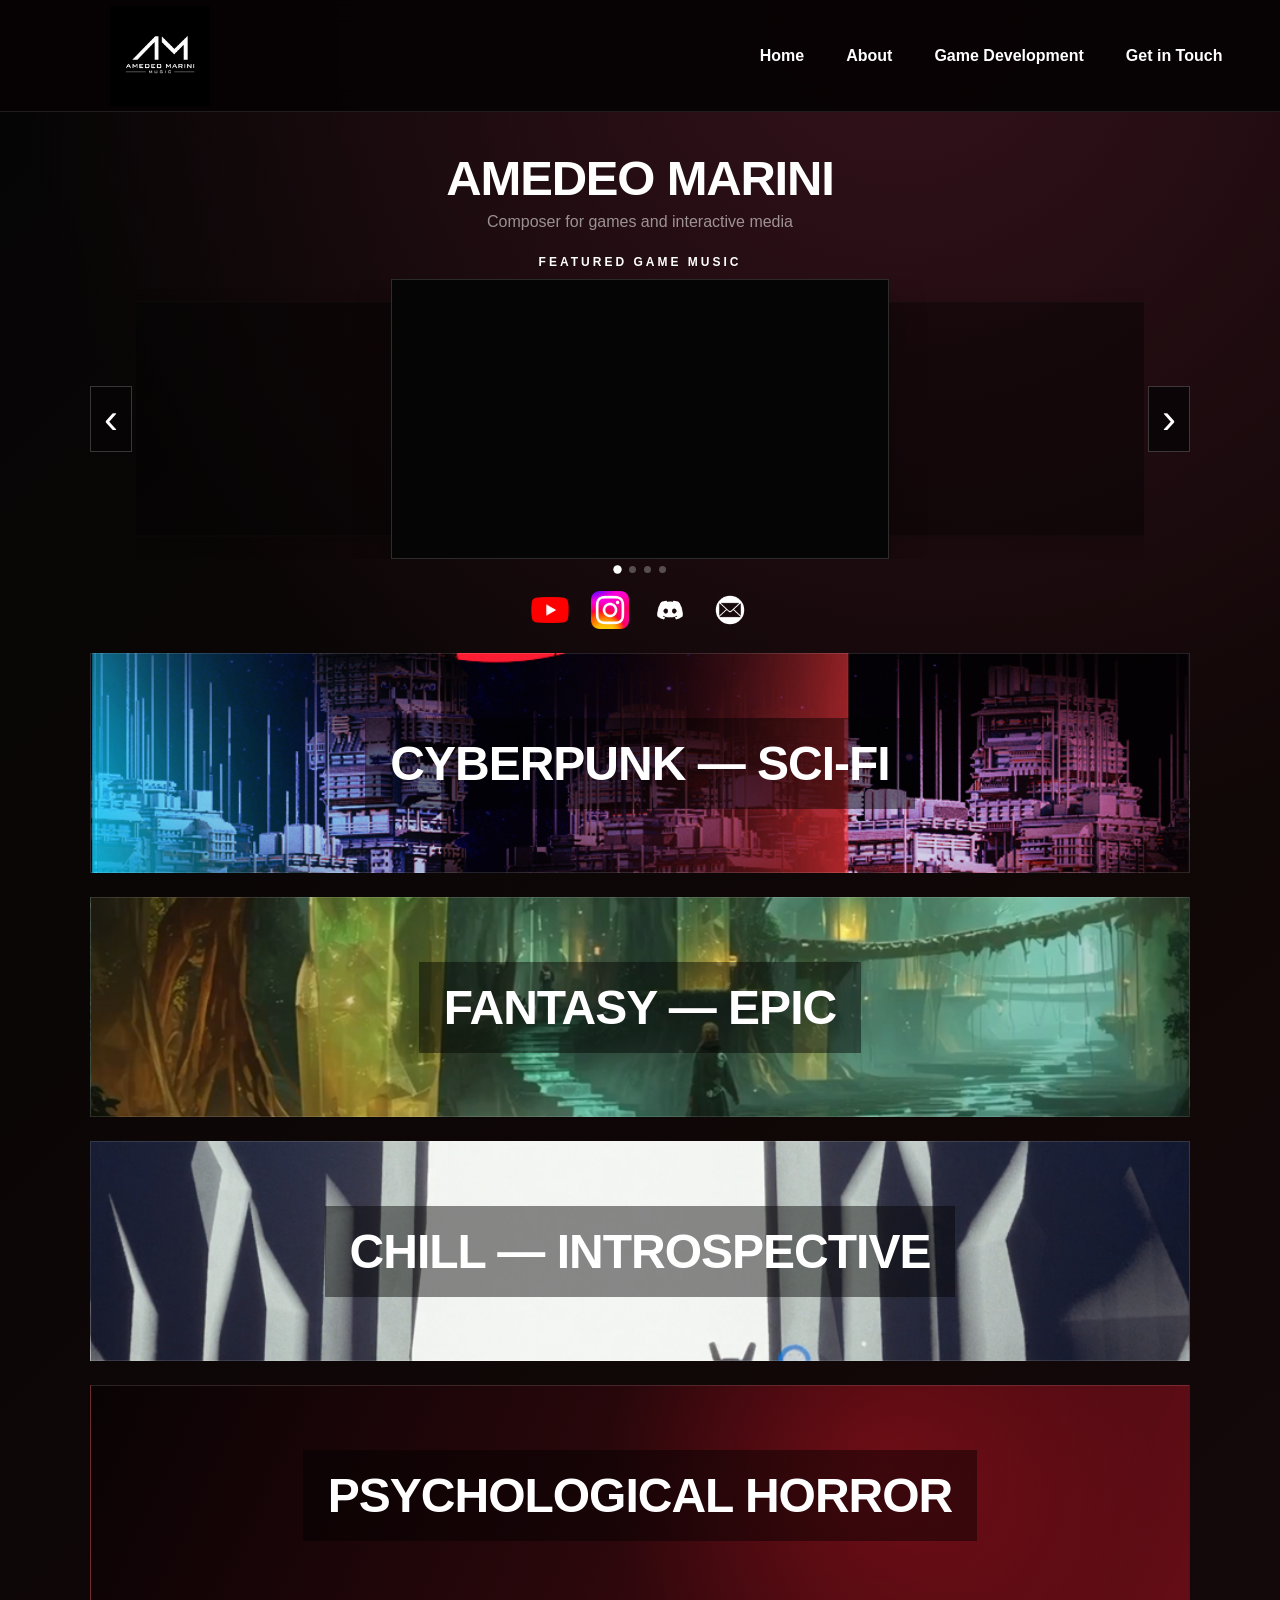
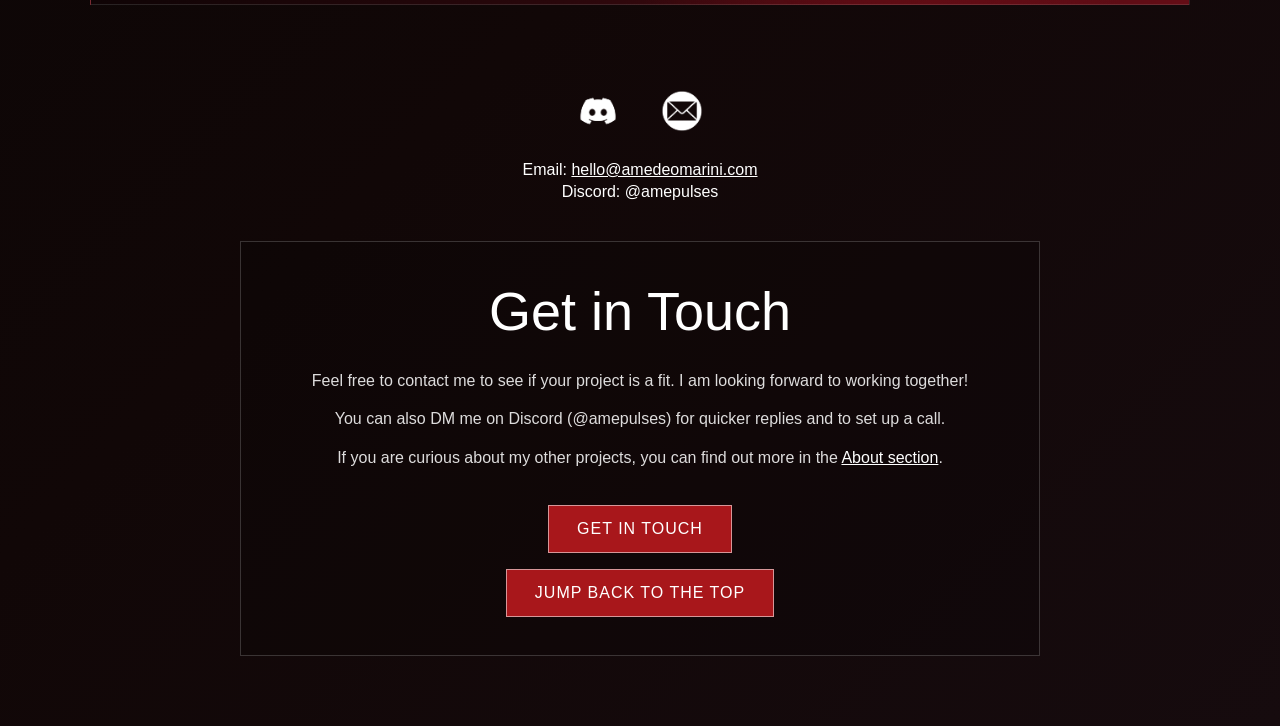
<file: index.html>
<!DOCTYPE html>
<html lang="en">
<head>
  <meta charset="UTF-8">
  <meta name="viewport" content="width=device-width, initial-scale=1.0">
  <title>Amedeo Marini — Composer</title>
  <link rel="stylesheet" href="style.css?v=10">
</head>
<body id="top">

  <header class="site-header">
    <a href="index.html" class="site-logo">
      <img src="assets/images/AM-logo.png" alt="Amedeo Marini Music">
    </a>

    <nav class="desktop-nav" aria-label="Main navigation">
      <a href="index.html" class="active">Home</a>
      <a href="about.html">About</a>
      <a href="gamedevelopment.html">Game Development</a>
      <button type="button" class="contact-trigger">Get in Touch</button>
    </nav>

    <button class="menu-toggle" id="menuToggle" type="button" aria-label="Open menu" aria-expanded="false" aria-controls="mobileMenu">
      <span></span><span></span><span></span>
    </button>
  </header>

  <div class="mobile-menu" id="mobileMenu">
    <a href="index.html">Home</a>
    <a href="about.html">About</a>
    <a href="gamedevelopment.html">Game Development</a>
    <button type="button" class="contact-trigger">Get in Touch</button>
  </div>

  <main class="landing">
    <div class="intro">
      <h1>AMEDEO MARINI</h1>
      <p>Composer for games and interactive media</p>
    </div>

    <section class="featured-music" aria-labelledby="featuredMusicTitle">
      <p class="featured-label" id="featuredMusicTitle">Featured Game Music</p>

      <div class="featured-carousel" id="featuredCarousel" tabindex="0" aria-label="Featured game music carousel">
        <button class="carousel-arrow carousel-arrow-left" type="button" data-carousel-prev aria-label="Previous featured video">‹</button>

        <div class="carousel-stage">
          <article
  class="carousel-slide"
  data-carousel-slide
  data-title="Ironfront Express Release Trailer"
>
  <div class="carousel-video">
    <iframe
      src="https://player.vimeo.com/video/1239594702?badge=0&amp;autopause=0&amp;player_id=0&amp;app_id=58479"
      title="Ironfront Express Release Trailer"
      frameborder="0"
      allow="autoplay; fullscreen; picture-in-picture; clipboard-write; encrypted-media; web-share"
      referrerpolicy="strict-origin-when-cross-origin"
      allowfullscreen
    ></iframe>
  </div>
</article>

          <article class="carousel-slide" data-carousel-slide data-title="HellPunk: Purgatorium">
            <div class="carousel-video">
              <iframe
                src="https://player.vimeo.com/video/1239229435?badge=0&amp;autopause=0&amp;player_id=0&amp;app_id=58479"
                title="HellPunk: Purgatorium - Gameplay Snippet with music"
                frameborder="0"
                allow="autoplay; fullscreen; picture-in-picture; clipboard-write; encrypted-media; web-share"
                referrerpolicy="strict-origin-when-cross-origin"
                allowfullscreen>
              </iframe>
            </div>
          </article>

          <article class="carousel-slide" data-carousel-slide data-title="Ironfront Express — Gameplay Music">
            <div class="carousel-video">
              <iframe
                src="https://www.youtube.com/embed/N-fIZf8-gEE?si=OeRXZZrayePtnw5Y"
                title="Ironfront Express - Gameplay Music"
                frameborder="0"
                allow="accelerometer; autoplay; clipboard-write; encrypted-media; gyroscope; picture-in-picture; web-share"
                referrerpolicy="strict-origin-when-cross-origin"
                allowfullscreen>
              </iframe>
            </div>
          </article>

          <article class="carousel-slide" data-carousel-slide data-title="VUG — From Cave To Stars">
            <div class="carousel-video">
              <iframe
                src="https://player.vimeo.com/video/1239231178?badge=0&amp;autopause=0&amp;player_id=0&amp;app_id=58479"
                title="VUG - From Cave To Stars - Trailer with Gameplay Music"
                frameborder="0"
                allow="autoplay; fullscreen; picture-in-picture; clipboard-write; encrypted-media; web-share"
                referrerpolicy="strict-origin-when-cross-origin"
                allowfullscreen>
              </iframe>
            </div>
          </article>
        </div>

        <button class="carousel-arrow carousel-arrow-right" type="button" data-carousel-next aria-label="Next featured video">›</button>
      </div>

      <div class="carousel-dots" aria-label="Featured video selection">
        <button type="button" data-carousel-dot="0" aria-label="Show Ironfront Express video 1"></button>
        <button type="button" data-carousel-dot="1" aria-label="Show HellPunk: Purgatorium"></button>
        <button type="button" data-carousel-dot="2" aria-label="Show Ironfront Express video 2"></button>
        <button type="button" data-carousel-dot="3" aria-label="Show VUG - From Cave To Stars"></button>
      </div>
    </section>

    <div class="social-links home-social-links">
      <a href="https://www.youtube.com/@Ame_OST" target="_blank" rel="noopener noreferrer" class="social-button" title="YouTube">
        <img src="assets/images/Youtube_logo.png" alt="YouTube">
      </a>
      <a href="https://www.instagram.com/amedeomarini_music/" target="_blank" rel="noopener noreferrer" class="social-button" title="Instagram">
        <img src="assets/images/Instagram-Icon.png" alt="Instagram">
      </a>
      <button type="button" class="social-button" data-copy-discord title="Copy Discord username">
        <img src="assets/images/dcord icon.png" alt="Discord">
      </button>
      <a href="mailto:hello@amedeomarini.com" class="social-button" title="Email">
        <img src="assets/images/email icon no bg.png" alt="Email">
      </a>
    </div>

    <div class="portfolio-buttons" id="portfolio">
      <a class="portfolio-button cyberpunk" href="cyberpunkscifi.html"><span>CYBERPUNK — SCI-FI</span></a>
      <a class="portfolio-button fantasy" href="fantasymusic.html"><span>FANTASY — EPIC</span></a>
      <a class="portfolio-button chill" href="chillandintrospective.html"><span>CHILL — INTROSPECTIVE</span></a>
      <a class="portfolio-button horror" href="psychologicalhorror.html"><span>PSYCHOLOGICAL HORROR</span></a>
    </div>
  </main>

  <section class="home-contact" id="contact">
    <div class="footer-social-links">
      <button type="button" class="social-button" data-copy-discord title="Copy Discord username">
        <img src="assets/images/dcord icon.png" alt="Discord">
      </button>
      <a href="mailto:hello@amedeomarini.com" class="social-button" title="Email">
        <img src="assets/images/email icon no bg.png" alt="Email">
      </a>
    </div>

    <div class="contact-details">
      <p>Email: <a href="mailto:hello@amedeomarini.com">hello@amedeomarini.com</a></p>
      <p>Discord: <button type="button" class="contact-copy" data-copy-discord>@amepulses</button></p>
    </div>

    <div class="contact-card">
      <h2>Get in Touch</h2>
      <p>Feel free to contact me to see if your project is a fit. I am looking forward to working together!</p>
      <p>You can also DM me on Discord (@amepulses) for quicker replies and to set up a call.</p>
      <p>If you are curious about my other projects, you can find out more in the <a href="about.html">About section</a>.</p>
      <button type="button" class="red-button contact-trigger">GET IN TOUCH</button><br>
      <a class="back-top-button" href="#top">JUMP BACK TO THE TOP</a>
    </div>
  </section>

  <div class="contact-modal" id="contactModal" hidden>
    <div class="contact-modal-panel" role="dialog" aria-modal="true" aria-labelledby="contactModalTitle">
      <button type="button" class="contact-modal-close" data-close-contact aria-label="Close contact options">×</button>
      <h2 id="contactModalTitle">Get in Touch</h2>
      <p>Choose the quickest way to reach me.</p>
      <div class="contact-options">
        <a class="contact-option" href="mailto:hello@amedeomarini.com">Email</a>
        <button type="button" class="contact-option" data-copy-discord>Discord</button>
      </div>
    </div>
  </div>

  <script src="site.js?v=7"></script>
</body>
</html>
</file>
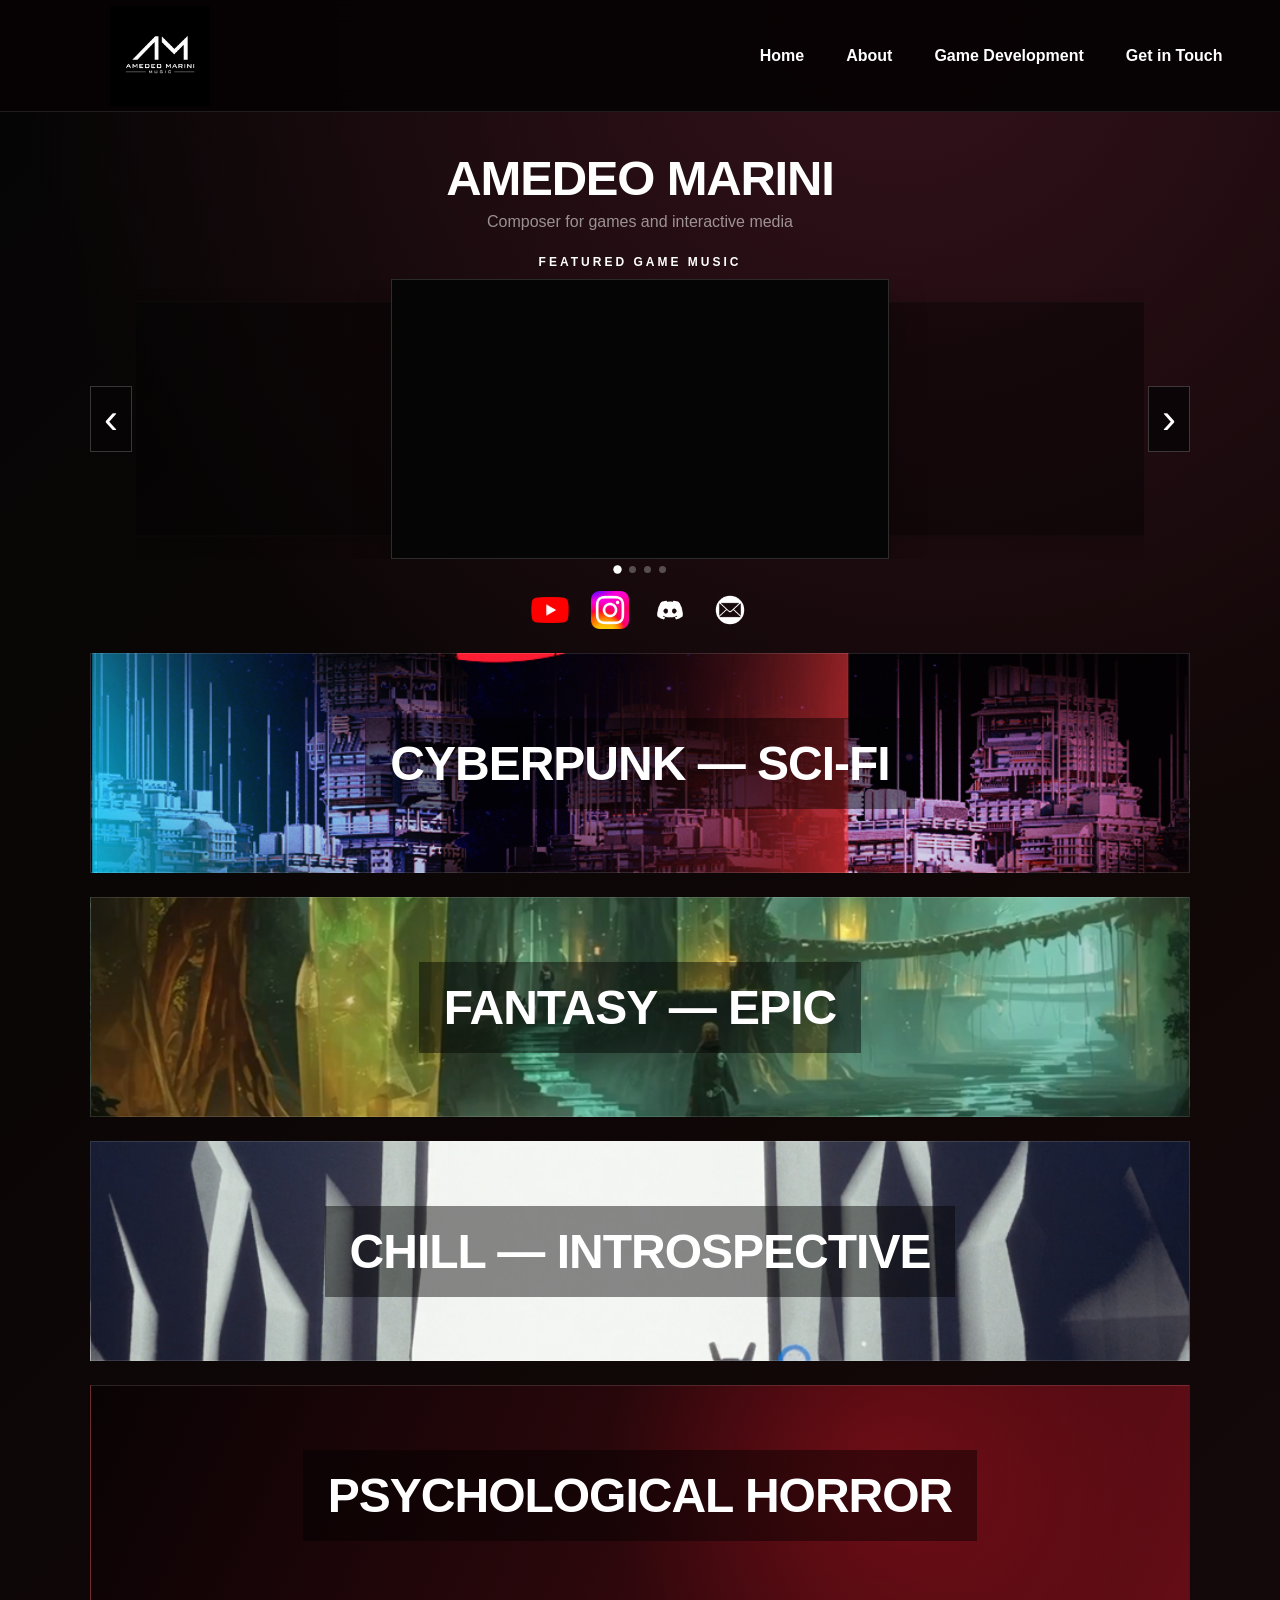
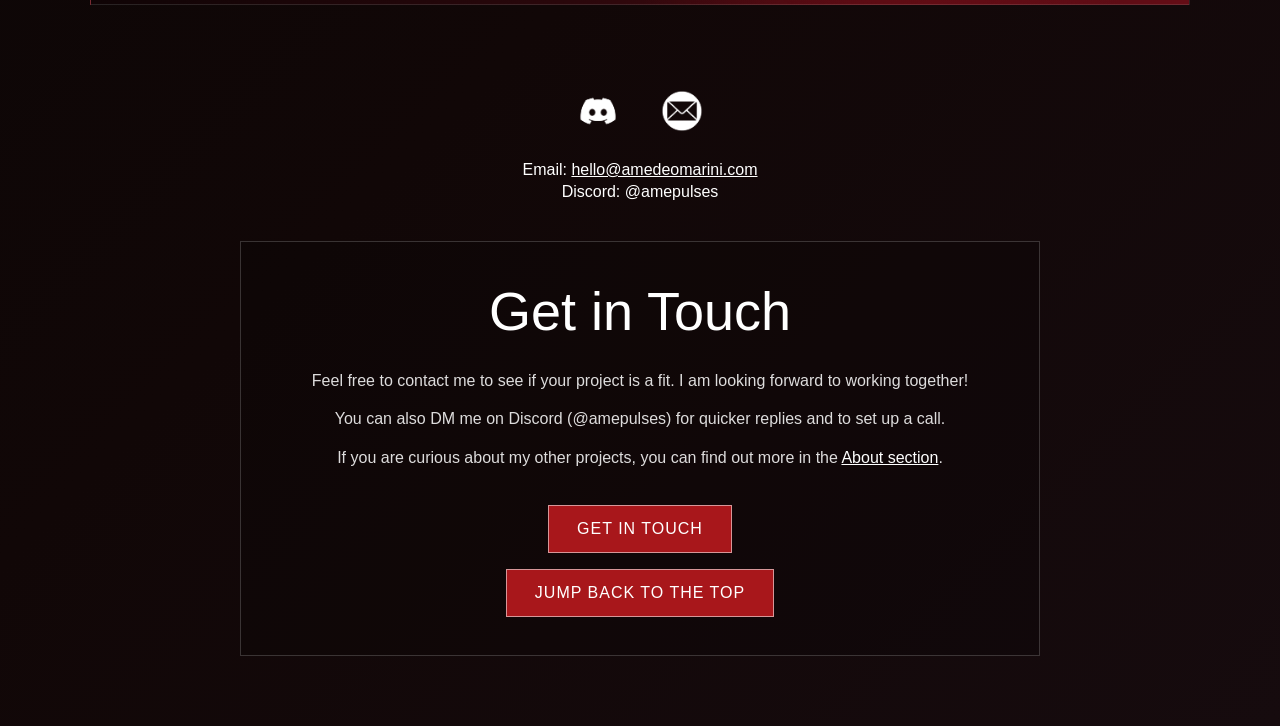
<file: lobby/index.html>
<!DOCTYPE html>
<html lang="en">
<head>
  <meta charset="UTF-8">

  <meta http-equiv="refresh" content="0; url=/">

  <link rel="canonical" href="https://amedeomarini.com/">

  <script>
    window.location.replace("/");
  </script>

  <title>Redirecting...</title>
</head>

<body>
  <p>
    Redirecting to
    <a href="/">Amedeo Marini</a>...
  </p>
</body>
</html>
</file>
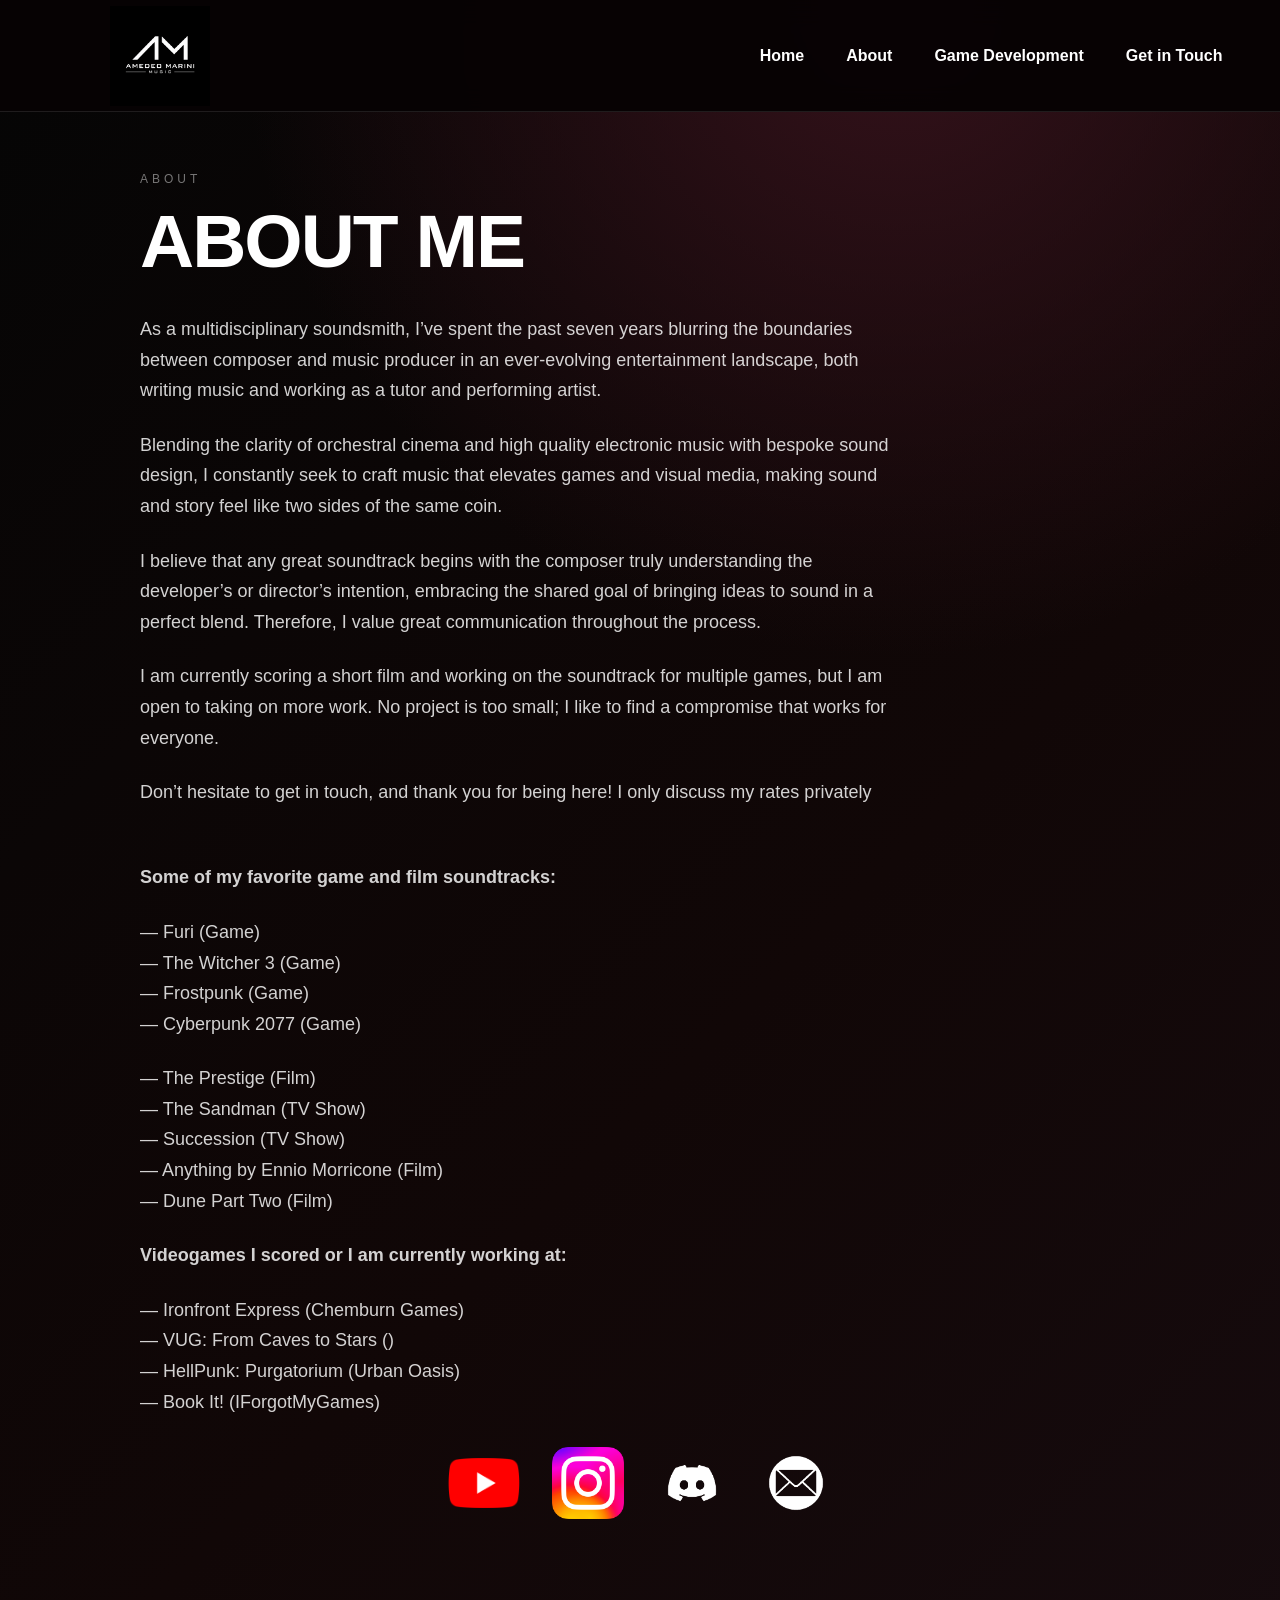
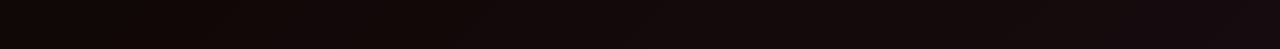
<file: about.html>
<!DOCTYPE html>
<html lang="en">
<head>
  <meta charset="UTF-8">
  <meta name="viewport" content="width=device-width, initial-scale=1.0">
  <title>About — Amedeo Marini</title>
  <link rel="stylesheet" href="style.css?v=5">
</head>
<body>
  <header class="site-header">
    <a href="index.html" class="site-logo">
     <img src="assets/images/AM-logo.png" alt="Amedeo Marini Music">
    </a>

    <nav class="desktop-nav" aria-label="Main navigation">
      <a href="index.html">Home</a>
      <a href="about.html" class="active">About</a>
      <a href="gamedevelopment.html">Game Development</a>
      <button type="button" class="contact-trigger">Get in Touch</button>
    </nav>

    <button class="menu-toggle" id="menuToggle" type="button" aria-label="Open menu" aria-expanded="false" aria-controls="mobileMenu">
      <span></span><span></span><span></span>
    </button>
  </header>

  <div class="mobile-menu" id="mobileMenu">
    <a href="index.html">Home</a>
    <a href="about.html">About</a>
    <a href="gamedevelopment.html">Game Development</a>
    <button type="button" class="contact-trigger">Get in Touch</button>
  </div>
  <main class="content-page">
    <div class="page-title">
      <p>About</p>
      <h1>ABOUT ME</h1>
    </div>

    <div class="about-text">
      <p>As a multidisciplinary soundsmith, I’ve spent the past seven years blurring the boundaries between composer and music producer in an ever-evolving entertainment landscape, both writing music and working as a tutor and performing artist.</p>
      <p>Blending the clarity of orchestral cinema and high quality electronic music with bespoke sound design, I constantly seek to craft music that elevates games and visual media, making sound and story feel like two sides of the same coin.</p>
      <p>I believe that any great soundtrack begins with the composer truly understanding the developer’s or director’s intention, embracing the shared goal of bringing ideas to sound in a perfect blend. Therefore, I value great communication throughout the process.</p>
      <p>I am currently scoring a short film and working on the soundtrack for multiple games, but I am open to taking on more work. No project is too small; I like to find a compromise that works for everyone.</p>
      <p>Don’t hesitate to get in touch, and thank you for being here! I only discuss my rates privately </p>
      <br>
      <p><strong>Some of my favorite game and film soundtracks:</strong></p>
      <p>— Furi (Game)<br>— The Witcher 3 (Game)<br>— Frostpunk (Game)<br>— Cyberpunk 2077 (Game)</p>
      <p>— The Prestige (Film)<br>— The Sandman (TV Show)<br>— Succession (TV Show)<br>— Anything by Ennio Morricone (Film)<br>— Dune Part Two (Film)</p>
       <p><strong>Videogames I scored or I am currently working at:</strong></p>
      <p>— Ironfront Express (Chemburn Games) <br>— VUG: From Caves to Stars ()<br>— HellPunk: Purgatorium (Urban Oasis)<br>— Book It! (IForgotMyGames)</p>
    </div>

    <div class="page-social-links">
      <a href="https://www.youtube.com/@Ame_OST" target="_blank" rel="noopener noreferrer" class="social-button" title="YouTube">
        <img src="assets/images/Youtube_logo.png" alt="YouTube">
      </a>
      <a href="https://www.instagram.com/amedeomarini_music/" target="_blank" rel="noopener noreferrer" class="social-button" title="Instagram">
        <img src="assets/images/Instagram-Icon.png" alt="Instagram">
      </a>
      <button type="button" class="social-button" data-copy-discord title="Copy Discord username">
        <img src="assets/images/dcord icon.png" alt="Discord">
      </button>
      <a href="mailto:hello@amedeomarini.com" class="social-button" title="Email">
        <img src="assets/images/email icon no bg.png" alt="Email">
      </a>
    </div>
  </main>
  <div class="contact-modal" id="contactModal" hidden>
    <div class="contact-modal-panel" role="dialog" aria-modal="true" aria-labelledby="contactModalTitle">
      <button type="button" class="contact-modal-close" data-close-contact aria-label="Close contact options">×</button>
      <h2 id="contactModalTitle">Get in Touch</h2>
      <p>Choose the quickest way to reach me.</p>
      <div class="contact-options">
        <a class="contact-option" href="mailto:hello@amedeomarini.com">Email</a>
        <button type="button" class="contact-option" data-copy-discord>Discord</button>
      </div>
    </div>
  </div>
  <script src="site.js?v=5"></script>
</body>
</html>
</file>
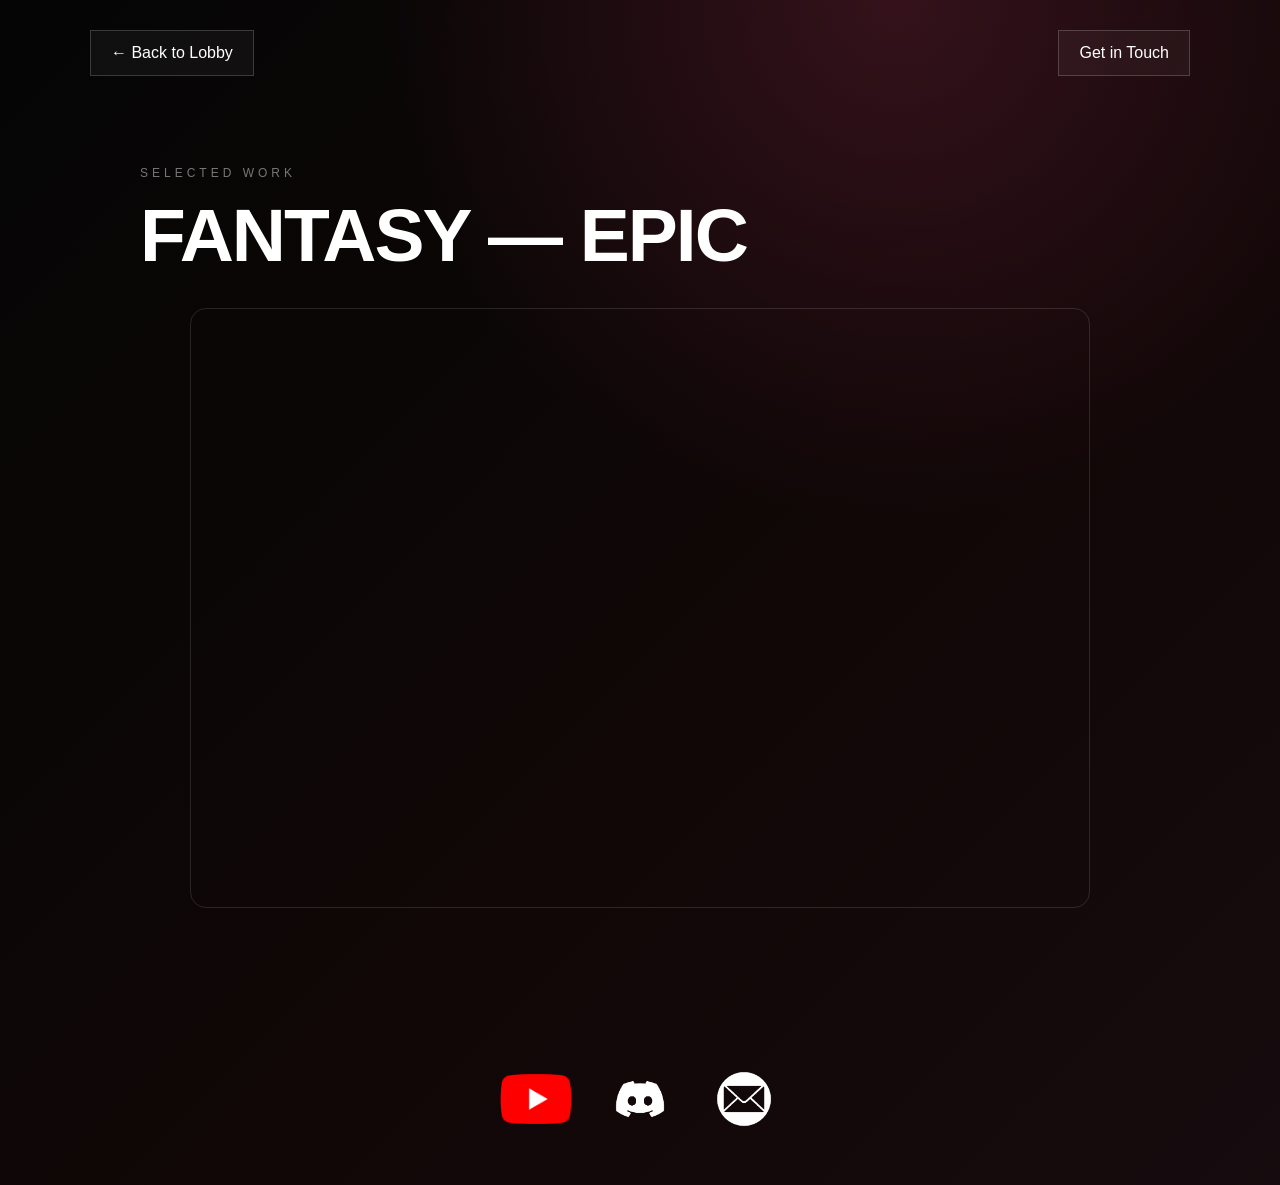
<file: fantasymusic.html>
<!DOCTYPE html>
<html lang="en">
<head>
  <meta charset="UTF-8">
  <meta name="viewport" content="width=device-width, initial-scale=1.0">

  <title>Fantasy & Epic — Amedeo Marini</title>

  <link rel="stylesheet" href="style.css">
</head>

<body>

  <header class="page-header">
    <a href="index.html" class="small-button">
      ← Back to Lobby
    </a>

    <a href="mailto:YOUR-EMAIL-HERE" class="small-button">
      Get in Touch
    </a>
  </header>

  <main class="content-page">

    <div class="page-title">
      <p>Selected Work</p>
      <h1>FANTASY — EPIC</h1>
    </div>

    <div class="samply-wrapper">

      <iframe
        src="https://samply.app/embed/1ae9026b-baf8-48e5-8c8a-f583bc6e3b21"
        frameborder="0"
        allowtransparency="true">
      </iframe>

    </div>

  </main>
<div class="page-social-links">

  <a
    href="https://www.youtube.com/@Ame_OST"
    target="_blank"
    rel="noopener noreferrer"
    class="social-button"
    title="YouTube"
  >
    <img
      src="assets/images/Youtube_logo.png"
      alt="YouTube"
    >
  </a>


  <button
    class="social-button"
    onclick="copyDiscord()"
    title="Copy Discord username"
  >
    <img
      src="assets/images/dcord icon.png"
      alt="Discord"
    >
  </button>


  <a
    href="mailto:amarini.music@gmail.com"
    class="social-button"
    title="Email"
  >
    <img
      src="assets/images/email icon no bg.png"
      alt="Email"
    >
  </a>

</div>


<script>
  function copyDiscord() {
    navigator.clipboard.writeText("@amepulses");
    alert("Discord username copied: @amepulses");
  }
</script>
</body>
</html>
</file>
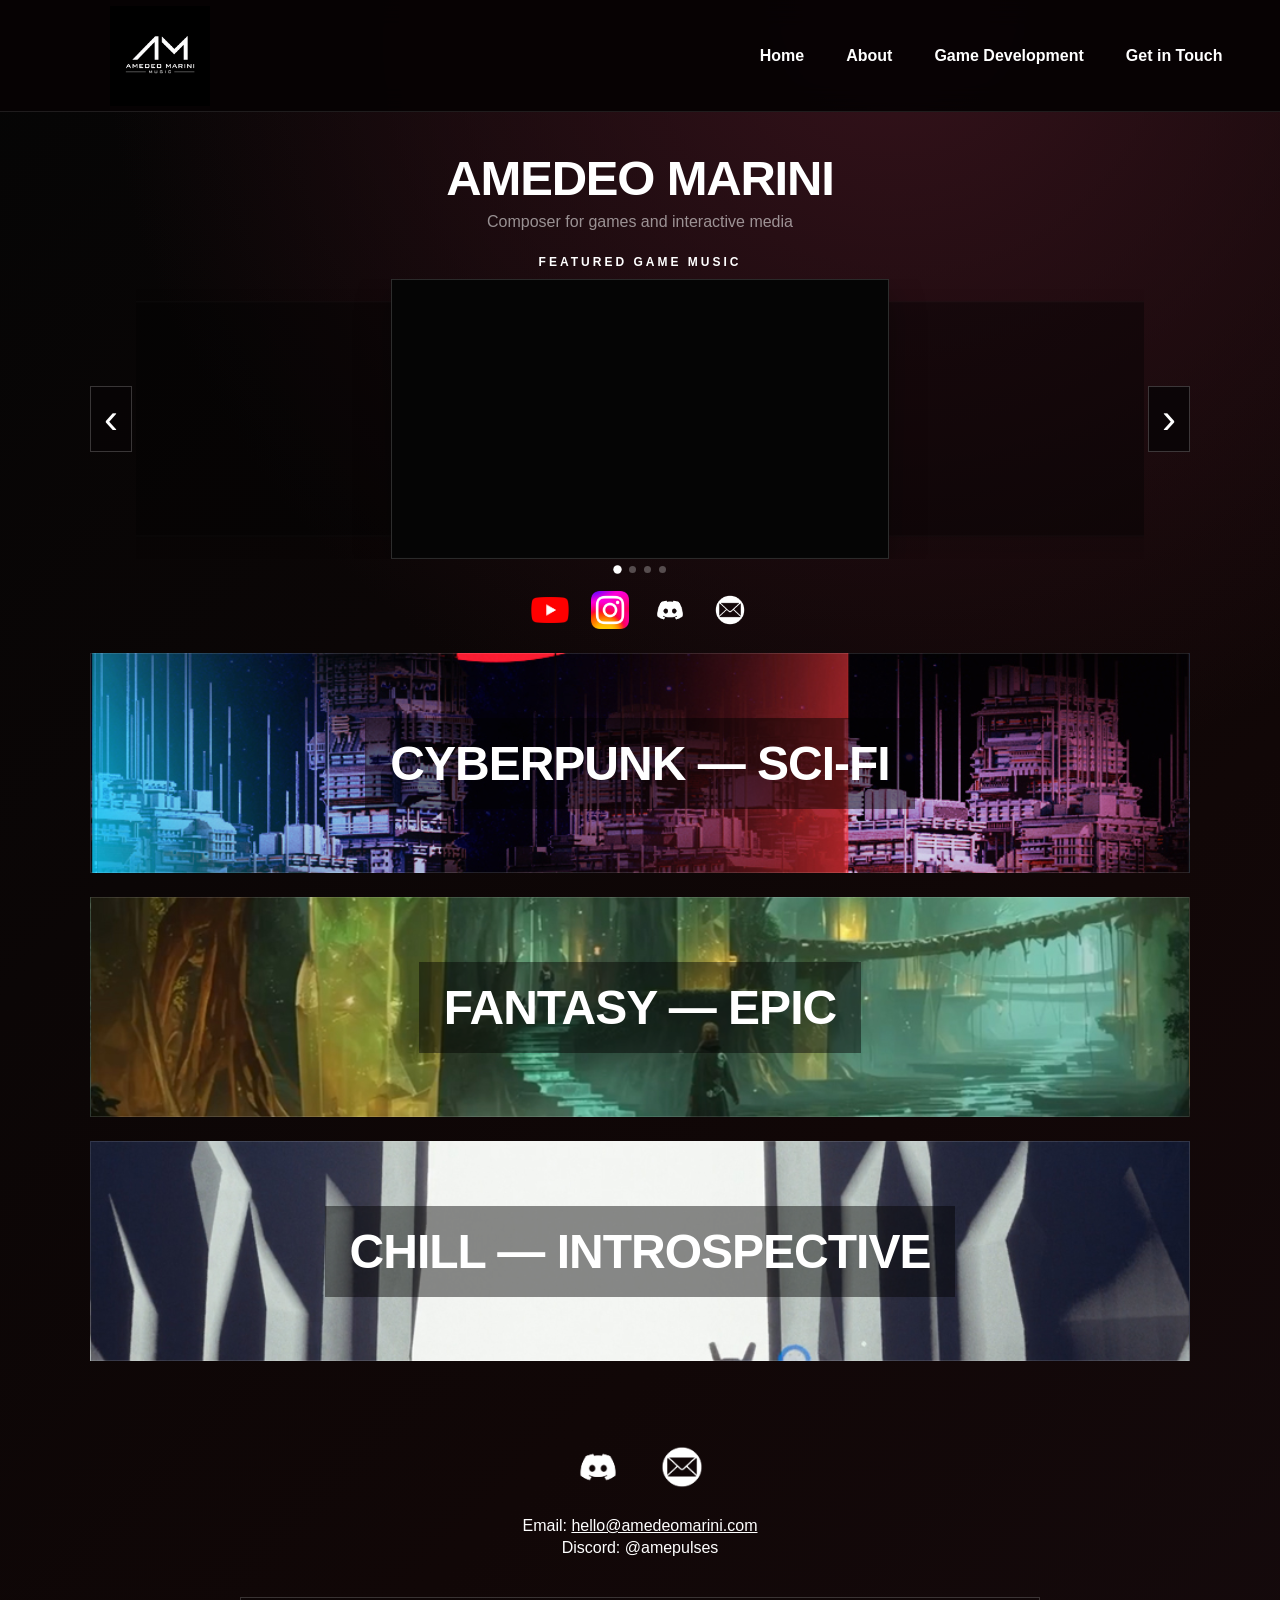
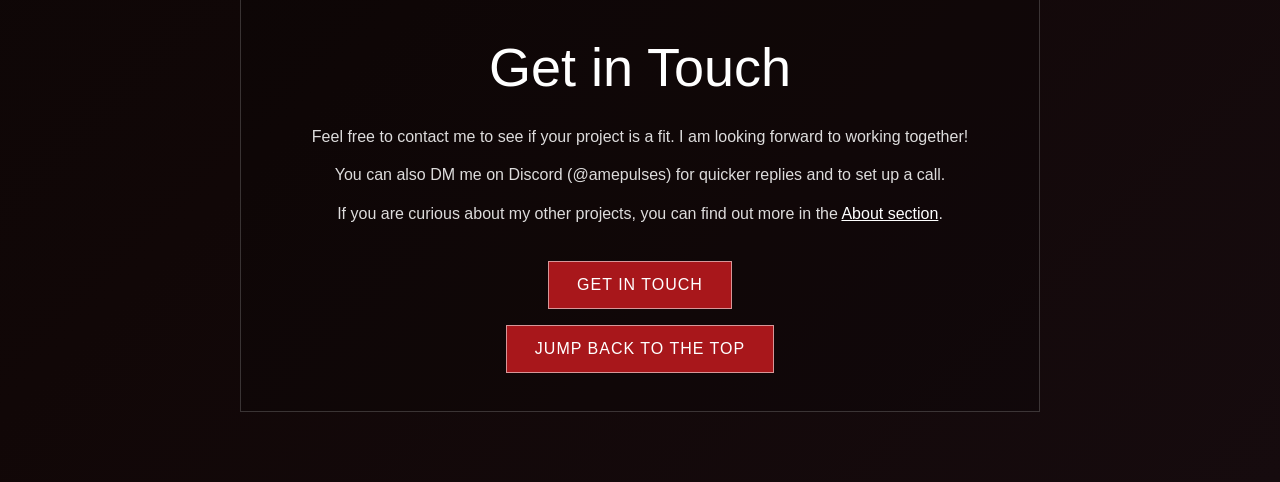
<file: index (1).html>
<!DOCTYPE html>
<html lang="en">
<head>
  <meta charset="UTF-8">
  <meta name="viewport" content="width=device-width, initial-scale=1.0">
  <title>Amedeo Marini — Composer</title>
  <link rel="stylesheet" href="style.css?v=7">
</head>
<body id="top">

  <header class="site-header">
    <a href="index.html" class="site-logo">
      <img src="assets/images/AM-logo.png" alt="Amedeo Marini Music">
    </a>

    <nav class="desktop-nav" aria-label="Main navigation">
      <a href="index.html" class="active">Home</a>
      <a href="about.html">About</a>
      <a href="gamedevelopment.html">Game Development</a>
      <button type="button" class="contact-trigger">Get in Touch</button>
    </nav>

    <button class="menu-toggle" id="menuToggle" type="button" aria-label="Open menu" aria-expanded="false" aria-controls="mobileMenu">
      <span></span><span></span><span></span>
    </button>
  </header>

  <div class="mobile-menu" id="mobileMenu">
    <a href="index.html">Home</a>
    <a href="about.html">About</a>
    <a href="gamedevelopment.html">Game Development</a>
    <button type="button" class="contact-trigger">Get in Touch</button>
  </div>

  <main class="landing">
    <div class="intro">
      <h1>AMEDEO MARINI</h1>
      <p>Composer for games and interactive media</p>
    </div>

    <section class="featured-music" aria-labelledby="featuredMusicTitle">
      <p class="featured-label" id="featuredMusicTitle">Featured Game Music</p>

      <div class="featured-carousel" id="featuredCarousel" tabindex="0" aria-label="Featured game music carousel">
        <button class="carousel-arrow carousel-arrow-left" type="button" data-carousel-prev aria-label="Previous featured video">‹</button>

        <div class="carousel-stage">
          <article class="carousel-slide" data-carousel-slide data-title="Legends of The Verdant Front — Ironfront Express">
            <div class="carousel-video">
              <iframe
                src="https://player.vimeo.com/video/1221104346?badge=0&amp;autopause=0&amp;player_id=0&amp;app_id=58479"
                title="Legends of The Verdant Front - Ironfront Express OST - Amedeo Marini"
                frameborder="0"
                allow="autoplay; fullscreen; picture-in-picture; clipboard-write; encrypted-media; web-share"
                referrerpolicy="strict-origin-when-cross-origin"
                allowfullscreen>
              </iframe>
            </div>
          </article>

          <article class="carousel-slide" data-carousel-slide data-title="HellPunk: Purgatorium">
            <div class="carousel-video">
              <iframe
                src="https://player.vimeo.com/video/1239229435?badge=0&amp;autopause=0&amp;player_id=0&amp;app_id=58479"
                title="HellPunk: Purgatorium - Gameplay Snippet with music"
                frameborder="0"
                allow="autoplay; fullscreen; picture-in-picture; clipboard-write; encrypted-media; web-share"
                referrerpolicy="strict-origin-when-cross-origin"
                allowfullscreen>
              </iframe>
            </div>
          </article>

          <article class="carousel-slide" data-carousel-slide data-title="Ironfront Express — Gameplay Music">
            <div class="carousel-video">
              <iframe
                src="https://www.youtube.com/embed/N-fIZf8-gEE?si=OeRXZZrayePtnw5Y"
                title="Ironfront Express - Gameplay Music"
                frameborder="0"
                allow="accelerometer; autoplay; clipboard-write; encrypted-media; gyroscope; picture-in-picture; web-share"
                referrerpolicy="strict-origin-when-cross-origin"
                allowfullscreen>
              </iframe>
            </div>
          </article>

          <article class="carousel-slide" data-carousel-slide data-title="VUG — From Cave To Stars">
            <div class="carousel-video">
              <iframe
                src="https://player.vimeo.com/video/1239231178?badge=0&amp;autopause=0&amp;player_id=0&amp;app_id=58479"
                title="VUG - From Cave To Stars - Trailer with Gameplay Music"
                frameborder="0"
                allow="autoplay; fullscreen; picture-in-picture; clipboard-write; encrypted-media; web-share"
                referrerpolicy="strict-origin-when-cross-origin"
                allowfullscreen>
              </iframe>
            </div>
          </article>
        </div>

        <button class="carousel-arrow carousel-arrow-right" type="button" data-carousel-next aria-label="Next featured video">›</button>
      </div>

      <div class="carousel-dots" aria-label="Featured video selection">
        <button type="button" data-carousel-dot="0" aria-label="Show Ironfront Express video 1"></button>
        <button type="button" data-carousel-dot="1" aria-label="Show HellPunk: Purgatorium"></button>
        <button type="button" data-carousel-dot="2" aria-label="Show Ironfront Express video 2"></button>
        <button type="button" data-carousel-dot="3" aria-label="Show VUG - From Cave To Stars"></button>
      </div>
    </section>

    <div class="social-links home-social-links">
      <a href="https://www.youtube.com/@Ame_OST" target="_blank" rel="noopener noreferrer" class="social-button" title="YouTube">
        <img src="assets/images/Youtube_logo.png" alt="YouTube">
      </a>
      <a href="https://www.instagram.com/amedeomarini_music/" target="_blank" rel="noopener noreferrer" class="social-button" title="Instagram">
        <img src="assets/images/Instagram-Icon.png" alt="Instagram">
      </a>
      <button type="button" class="social-button" data-copy-discord title="Copy Discord username">
        <img src="assets/images/dcord icon.png" alt="Discord">
      </button>
      <a href="mailto:hello@amedeomarini.com" class="social-button" title="Email">
        <img src="assets/images/email icon no bg.png" alt="Email">
      </a>
    </div>

    <div class="portfolio-buttons" id="portfolio">
      <a class="portfolio-button cyberpunk" href="cyberpunkscifi.html"><span>CYBERPUNK — SCI-FI</span></a>
      <a class="portfolio-button fantasy" href="fantasymusic.html"><span>FANTASY — EPIC</span></a>
      <a class="portfolio-button chill" href="chillandintrospective.html"><span>CHILL — INTROSPECTIVE</span></a>
    </div>
  </main>

  <section class="home-contact" id="contact">
    <div class="footer-social-links">
      <button type="button" class="social-button" data-copy-discord title="Copy Discord username">
        <img src="assets/images/dcord icon.png" alt="Discord">
      </button>
      <a href="mailto:hello@amedeomarini.com" class="social-button" title="Email">
        <img src="assets/images/email icon no bg.png" alt="Email">
      </a>
    </div>

    <div class="contact-details">
      <p>Email: <a href="mailto:hello@amedeomarini.com">hello@amedeomarini.com</a></p>
      <p>Discord: <button type="button" class="contact-copy" data-copy-discord>@amepulses</button></p>
    </div>

    <div class="contact-card">
      <h2>Get in Touch</h2>
      <p>Feel free to contact me to see if your project is a fit. I am looking forward to working together!</p>
      <p>You can also DM me on Discord (@amepulses) for quicker replies and to set up a call.</p>
      <p>If you are curious about my other projects, you can find out more in the <a href="about.html">About section</a>.</p>
      <button type="button" class="red-button contact-trigger">GET IN TOUCH</button><br>
      <a class="back-top-button" href="#top">JUMP BACK TO THE TOP</a>
    </div>
  </section>

  <div class="contact-modal" id="contactModal" hidden>
    <div class="contact-modal-panel" role="dialog" aria-modal="true" aria-labelledby="contactModalTitle">
      <button type="button" class="contact-modal-close" data-close-contact aria-label="Close contact options">×</button>
      <h2 id="contactModalTitle">Get in Touch</h2>
      <p>Choose the quickest way to reach me.</p>
      <div class="contact-options">
        <a class="contact-option" href="mailto:hello@amedeomarini.com">Email</a>
        <button type="button" class="contact-option" data-copy-discord>Discord</button>
      </div>
    </div>
  </div>

  <script src="site.js?v=6"></script>
</body>
</html>
</file>
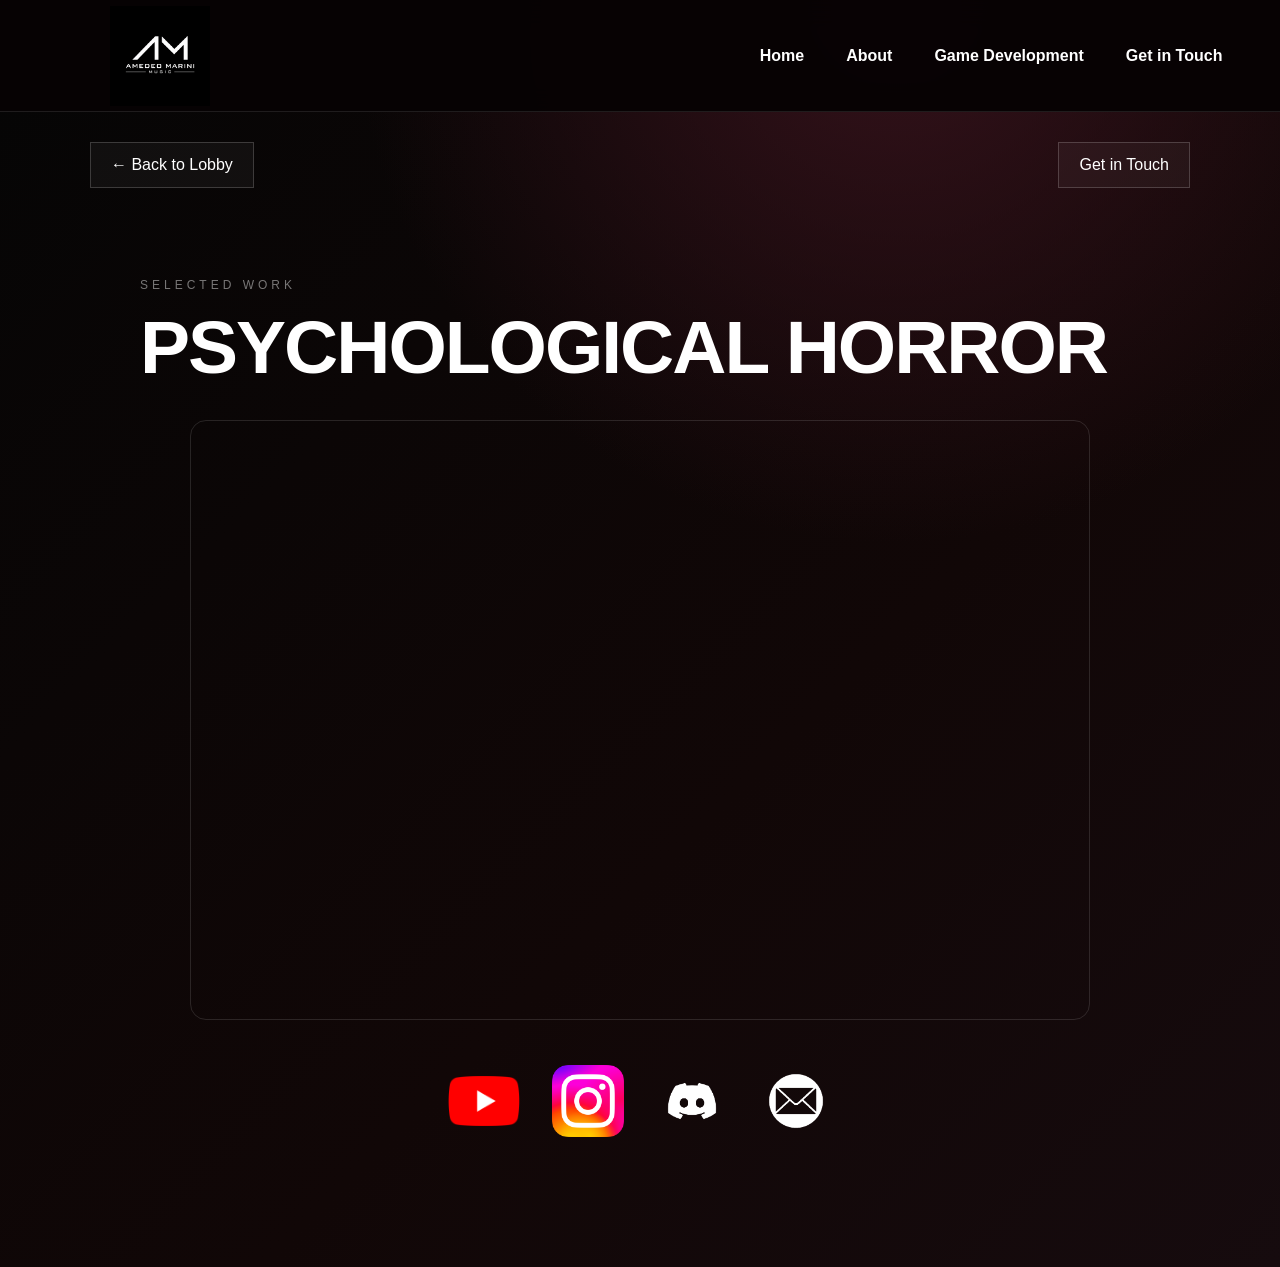
<file: psychologicalhorror.html>
<!DOCTYPE html>
<html lang="en">
<head>
  <meta charset="UTF-8">
  <meta name="viewport" content="width=device-width, initial-scale=1.0">
  <title>Psychological Horror — Amedeo Marini</title>
  <link rel="stylesheet" href="style.css?v=10">
</head>
<body>
  <header class="site-header">
    <a href="index.html" class="site-logo">
      <img src="assets/images/AM-logo.png" alt="Amedeo Marini Music">
    </a>

    <nav class="desktop-nav" aria-label="Main navigation">
      <a href="index.html">Home</a>
      <a href="about.html">About</a>
      <a href="gamedevelopment.html">Game Development</a>
      <button type="button" class="contact-trigger">Get in Touch</button>
    </nav>

    <button class="menu-toggle" id="menuToggle" type="button" aria-label="Open menu" aria-expanded="false" aria-controls="mobileMenu">
      <span></span><span></span><span></span>
    </button>
  </header>

  <div class="mobile-menu" id="mobileMenu">
    <a href="index.html">Home</a>
    <a href="about.html">About</a>
    <a href="gamedevelopment.html">Game Development</a>
    <button type="button" class="contact-trigger">Get in Touch</button>
  </div>
  <header class="page-header">
    <a href="index.html" class="small-button">← Back to Lobby</a>
    <button type="button" class="small-button contact-trigger">Get in Touch</button>
  </header>
  <main class="content-page">
    <div class="page-title"><p>Selected Work</p><h1>PSYCHOLOGICAL HORROR</h1></div>
    <div class="samply-wrapper"><iframe src="https://samply.app/embed/NldxYoWfPsOxaDShL085" frameborder="0" allowtransparency="true" style="width: 100%; border-radius: 16px; border: 1px solid rgba(255, 255, 255, 0.12)"></iframe></div>
    <div class="page-social-links">
      <a href="https://www.youtube.com/@Ame_OST" target="_blank" rel="noopener noreferrer" class="social-button" title="YouTube">
        <img src="assets/images/Youtube_logo.png" alt="YouTube">
      </a>
      <a href="https://www.instagram.com/amedeomarini_music/" target="_blank" rel="noopener noreferrer" class="social-button" title="Instagram">
        <img src="assets/images/Instagram-Icon.png" alt="Instagram">
      </a>
      <button type="button" class="social-button" data-copy-discord title="Copy Discord username">
        <img src="assets/images/dcord icon.png" alt="Discord">
      </button>
      <a href="mailto:hello@amedeomarini.com" class="social-button" title="Email">
        <img src="assets/images/email icon no bg.png" alt="Email">
      </a>
    </div>
  </main>
  <div class="contact-modal" id="contactModal" hidden>
    <div class="contact-modal-panel" role="dialog" aria-modal="true" aria-labelledby="contactModalTitle">
      <button type="button" class="contact-modal-close" data-close-contact aria-label="Close contact options">×</button>
      <h2 id="contactModalTitle">Get in Touch</h2>
      <p>Choose the quickest way to reach me.</p>
      <div class="contact-options">
        <a class="contact-option" href="mailto:hello@amedeomarini.com">Email</a>
        <button type="button" class="contact-option" data-copy-discord>Discord</button>
      </div>
    </div>
  </div>
  <script src="site.js?v=5"></script>
</body>
</html>
</file>
<file: style.css>
* {
  box-sizing: border-box;
}

html {
  scroll-behavior: smooth;
}

body {
  margin: 0;
  background:
    radial-gradient(circle at 70% 0%, #35121b 0%, transparent 35%),
    linear-gradient(135deg, #050505, #110707 60%, #160b0e);
  color: white;
  font-family: Arial, Helvetica, sans-serif;
  min-height: 100vh;
}

body.modal-open {
  overflow: hidden;
}

button,
a {
  font: inherit;
}

/* -------------------- */
/* SOCIAL LINKS */
/* -------------------- */

.social-links,
.page-social-links,
.footer-social-links {
  display: flex;
  align-items: center;
  justify-content: center;
  gap: 32px;
}

.social-links {
  margin-bottom: 45px;
}

.page-social-links {
  margin: 30px auto 50px;
}

.social-button {
  width: 72px;
  height: 72px;
  padding: 0;
  border: none;
  background: transparent;
  display: flex;
  align-items: center;
  justify-content: center;
  cursor: pointer;
  text-decoration: none;
  transition: transform 0.2s ease, opacity 0.2s ease;
}

.social-button img {
  width: 100%;
  height: 100%;
  object-fit: contain;
}

.social-button:hover {
  transform: scale(1.1);
  opacity: 0.8;
}

.footer-social-links {
  margin-bottom: 14px;
}

.footer-social-links .social-button {
  width: 52px;
  height: 52px;
}

.footer-social-links .social-button img {
  filter: grayscale(1) brightness(0) invert(1);
}

/* -------------------- */
/* LANDING PAGE */
/* -------------------- */

.landing {
  width: min(1100px, 90%);
  margin: 0 auto;
  padding-top: 38px;
  padding-bottom: 70px;
}

.intro {
  margin-bottom: 24px;
  text-align: center;
}

.intro h1 {
  margin: 0;
  font-size: clamp(31px, 4.25vw, 49px);
  letter-spacing: -1.2px;
  font-weight: 700;
}

.intro p {
  margin-top: 7px;
  font-size: 16px;
  color: rgba(255, 255, 255, 0.55);
  text-align: center;
}

/* -------------------- */
/* FEATURED MUSIC CAROUSEL */
/* -------------------- */

.featured-music {
  margin-bottom: 18px;
}

.featured-label {
  margin: 0 0 10px;
  color: #ffffff;
  text-transform: uppercase;
  letter-spacing: 3px;
  font-size: 12px;
  font-weight: 700;
  text-align: center;
}

.featured-carousel {
  position: relative;
  width: 100%;
  height: clamp(220px, 26vw, 280px);
  outline: none;
}

.featured-carousel:focus-visible {
  outline: 1px solid rgba(255, 255, 255, 0.45);
  outline-offset: 5px;
}

.carousel-stage {
  position: absolute;
  inset: 0 46px;
  overflow: hidden;
}

.carousel-slide {
  position: absolute;
  top: 50%;
  left: 50%;
  width: min(498px, 68vw);
  aspect-ratio: 16 / 9;
  opacity: 0;
  pointer-events: none;
  transform: translate(-50%, -50%) scale(0.78);
  transition: transform 0.38s ease, opacity 0.38s ease, filter 0.38s ease;
  filter: brightness(0.55);
}

.carousel-slide.is-active {
  z-index: 3;
  opacity: 1;
  pointer-events: auto;
  transform: translate(-50%, -50%) scale(1);
  filter: brightness(1);
}

.carousel-slide.is-prev {
  z-index: 2;
  opacity: 0.42;
  pointer-events: auto;
  cursor: pointer;
  transform: translate(-128%, -50%) scale(0.84);
}

.carousel-slide.is-next {
  z-index: 2;
  opacity: 0.42;
  pointer-events: auto;
  cursor: pointer;
  transform: translate(28%, -50%) scale(0.84);
}

.carousel-slide:not(.is-active) iframe {
  pointer-events: none;
}

.carousel-video {
  position: relative;
  width: 100%;
  height: 100%;
  overflow: hidden;
  background: #050505;
  border: 1px solid rgba(255, 255, 255, 0.16);
  box-shadow: 0 14px 34px rgba(0, 0, 0, 0.28);
}

.carousel-video iframe {
  position: absolute;
  inset: 0;
  width: 100%;
  height: 100%;
  border: 0;
}

.carousel-arrow {
  position: absolute;
  top: 50%;
  z-index: 6;
  width: 42px;
  height: 66px;
  padding: 0;
  border: 1px solid rgba(255, 255, 255, 0.2);
  background: rgba(8, 4, 5, 0.82);
  color: white;
  font-size: 42px;
  line-height: 1;
  cursor: pointer;
  transform: translateY(-50%);
  transition: background 0.2s ease, border-color 0.2s ease, transform 0.2s ease;
}

.carousel-arrow:hover {
  background: rgba(128, 20, 27, 0.92);
  border-color: rgba(255, 255, 255, 0.45);
}

.carousel-arrow-left {
  left: 0;
}

.carousel-arrow-right {
  right: 0;
}

.carousel-dots {
  display: flex;
  justify-content: center;
  gap: 8px;
  margin-top: 7px;
}

.carousel-dots button {
  width: 7px;
  height: 7px;
  padding: 0;
  border: 0;
  border-radius: 50%;
  background: rgba(255, 255, 255, 0.28);
  cursor: pointer;
  transition: transform 0.2s ease, background 0.2s ease;
}

.carousel-dots button.is-active {
  background: white;
  transform: scale(1.2);
}

.home-social-links {
  gap: 22px;
  margin: 14px 0 24px;
}

.home-social-links .social-button {
  width: 38px;
  height: 38px;
}

/* -------------------- */
/* BIG PORTFOLIO BUTTONS */
/* -------------------- */

.portfolio-buttons {
  display: flex;
  flex-direction: column;
  gap: 24px;
}

.portfolio-button {
  position: relative;
  width: 100%;
  height: 220px;
  display: flex;
  align-items: center;
  justify-content: center;
  text-decoration: none;
  color: white;
  overflow: hidden;
  border: 1px solid rgba(255, 255, 255, 0.12);
  background: linear-gradient(110deg, #141414, #2b0c10);
  transition: transform 0.25s ease, border-color 0.25s ease, filter 0.25s ease;
}

.portfolio-button:visited,
.portfolio-button:hover {
  color: white;
}

.portfolio-button span {
  position: relative;
  z-index: 2;
  font-size: clamp(25px, 4vw, 48px);
  font-weight: 700;
  letter-spacing: -1px;
  padding: 18px 25px;
  background: rgba(0, 0, 0, 0.45);
}

@media (hover: hover) and (pointer: fine) {
  .portfolio-button:hover {
    transform: scale(1.03);
    border-color: rgba(255, 255, 255, 0.4);
    filter: brightness(1.15);
  }
}

.cyberpunk {
  background-image: url("assets/images/Cyberpunk Cover.jpg");
  background-size: cover;
  background-position: center;
}

.fantasy {
  background-image: url("assets/images/2 cover fantasy desktop.jpg");
  background-size: cover;
  background-position: center;
}

.chill {
  background-image: url("assets/images/COVER PORT CHILL DESKTOP.jpg");
  background-size: cover;
  background-position: center;
}

.horror {
  background:
    radial-gradient(circle at 72% 38%, rgba(172, 18, 30, 0.42), transparent 34%),
    linear-gradient(115deg, #090304 0%, #2a070b 48%, #650d16 100%);
}

/* -------------------- */
/* SITE HEADER */
/* -------------------- */

.site-header {
  position: sticky;
  top: 0;
  z-index: 1000;
  width: 100%;
  height: 112px;
  padding: 8px 4.5%;
  display: flex;
  align-items: center;
  justify-content: space-between;
  background: rgba(7, 3, 4, 0.96);
  backdrop-filter: blur(12px);
  border-bottom: 1px solid rgba(255, 255, 255, 0.1);
}

.site-logo {
  display: flex;
  align-items: center;
  justify-content: flex-start;
  width: 205px;
  height: 100px;
  flex-shrink: 0;
  overflow: hidden;
}

.site-logo img {
  display: block;
  width: 100%;
  height: 100%;
  object-fit: contain;
}

.desktop-nav {
  display: flex;
  align-items: center;
  gap: 42px;
}

.desktop-nav a,
.desktop-nav button {
  color: white;
  text-decoration: none;
  font-size: 16px;
  font-weight: 600;
  border: 0;
  padding: 0;
  background: transparent;
  cursor: pointer;
  transition: opacity 0.2s ease, transform 0.2s ease;
}

.desktop-nav a:hover,
.desktop-nav button:hover {
  opacity: 0.7;
  transform: translateY(-2px);
}

.menu-toggle {
  display: none;
  width: 46px;
  height: 46px;
  padding: 10px;
  border: none;
  background: transparent;
  cursor: pointer;
}

.menu-toggle span {
  display: block;
  width: 100%;
  height: 2px;
  margin: 6px 0;
  background: white;
  transition: transform 0.3s ease, opacity 0.3s ease;
}

.menu-toggle.open span:nth-child(1) {
  transform: translateY(8px) rotate(45deg);
}

.menu-toggle.open span:nth-child(2) {
  opacity: 0;
}

.menu-toggle.open span:nth-child(3) {
  transform: translateY(-8px) rotate(-45deg);
}

.mobile-menu {
  position: fixed;
  top: 0;
  right: -320px;
  z-index: 999;
  width: min(300px, 80vw);
  height: 100%;
  padding: 120px 35px 40px;
  display: flex;
  flex-direction: column;
  gap: 28px;
  background: linear-gradient(160deg, #120608, #24090e);
  border-left: 1px solid rgba(255, 255, 255, 0.12);
  transition: right 0.3s ease;
}

.mobile-menu.open {
  right: 0;
}

.mobile-menu a,
.mobile-menu button {
  color: white;
  text-decoration: none;
  text-align: left;
  font-size: 22px;
  font-weight: 600;
  border: 0;
  padding: 0;
  background: transparent;
  cursor: pointer;
}

/* -------------------- */
/* SUBPAGE HEADER */
/* -------------------- */

.page-header {
  width: min(1100px, 90%);
  margin: 0 auto;
  padding: 30px 0;
  display: flex;
  justify-content: space-between;
  align-items: center;
}

.small-button {
  color: white;
  text-decoration: none;
  padding: 13px 20px;
  border: 1px solid rgba(255, 255, 255, 0.18);
  background: rgba(255, 255, 255, 0.04);
  cursor: pointer;
  transition: background 0.2s ease, border-color 0.2s ease;
}

.small-button:hover {
  background: rgba(255, 255, 255, 0.1);
  border-color: rgba(255, 255, 255, 0.45);
}

/* -------------------- */
/* CONTENT PAGES */
/* -------------------- */

.content-page {
  width: min(1000px, 90%);
  margin: 0 auto;
  padding-bottom: 80px;
}

.page-title {
  margin: 60px 0 30px;
}

.page-title p {
  color: rgba(255, 255, 255, 0.45);
  text-transform: uppercase;
  letter-spacing: 4px;
  font-size: 12px;
}

.page-title h1 {
  margin: 10px 0 0;
  font-size: clamp(38px, 7vw, 75px);
  letter-spacing: -2px;
}

/* -------------------- */
/* VIDEO */
/* -------------------- */

.video-wrapper {
  position: relative;
  width: 100%;
  padding-top: 56.25%;
  margin-bottom: 45px;
  overflow: hidden;
  border: 1px solid rgba(255, 255, 255, 0.12);
}

.video-wrapper iframe {
  position: absolute;
  top: 0;
  left: 0;
  width: 100%;
  height: 100%;
}

/* -------------------- */
/* SAMPLY */
/* -------------------- */

.samply-wrapper {
  width: 100%;
  max-width: 900px;
  margin: 0 auto 45px;
}

.samply-wrapper iframe {
  width: 100%;
  height: 600px;
  display: block;
  border-radius: 16px;
  border: 1px solid rgba(255, 255, 255, 0.12);
}

/* -------------------- */
/* ABOUT */
/* -------------------- */

.about-section {
  width: min(900px, 100%);
  margin: 130px auto 30px;
  padding: 70px 60px;
  background: rgba(255, 255, 255, 0.025);
  border: 1px solid rgba(255, 255, 255, 0.08);
}

.section-label {
  margin: 0 0 12px;
  color: rgba(255, 255, 255, 0.45);
  text-transform: uppercase;
  letter-spacing: 4px;
  font-size: 12px;
}

.about-section h2 {
  margin: 0 0 40px;
  max-width: 700px;
  font-size: clamp(34px, 5vw, 58px);
  line-height: 1.05;
  letter-spacing: -2px;
}

.about-text {
  max-width: 760px;
  font-size: 18px;
  line-height: 1.7;
  color: rgba(255, 255, 255, 0.82);
}

.about-text p {
  margin: 0 0 24px;
}

.about-contact {
  display: inline-block;
  margin-top: 20px;
  padding: 14px 22px;
  color: white;
  text-decoration: none;
  border: 1px solid rgba(255, 255, 255, 0.25);
  background: transparent;
  cursor: pointer;
  transition: background 0.2s ease, border-color 0.2s ease;
}

.about-contact:hover {
  background: rgba(255, 255, 255, 0.1);
  border-color: rgba(255, 255, 255, 0.5);
}

/* -------------------- */
/* HOME CONTACT */
/* -------------------- */

.home-contact {
  width: min(1100px, 90%);
  margin: 10px auto 70px;
  padding-top: 0;
}

.contact-details {
  width: min(700px, 100%);
  margin: 0 auto 24px;
  padding: 6px 20px 12px;
  text-align: center;
}

.contact-details p {
  margin: 4px 0;
}

.contact-details a,
.contact-details button,
.contact-copy {
  color: white;
}

.contact-copy {
  border: 0;
  background: transparent;
  cursor: pointer;
  padding: 0;
}

.contact-card {
  width: min(800px, 100%);
  margin: 0 auto;
  padding: 38px 44px;
  text-align: center;
  border: 1px solid rgba(255, 255, 255, 0.18);
  background: rgba(0, 0, 0, 0.18);
}

.contact-card h2 {
  margin: 0 0 26px;
  font-size: clamp(34px, 5vw, 54px);
  font-weight: 500;
}

.contact-card p {
  margin: 12px auto;
  max-width: 680px;
  line-height: 1.65;
  color: rgba(255, 255, 255, 0.86);
}

.contact-card a {
  color: white;
}

.red-button,
.back-top-button,
.project-button {
  display: inline-flex;
  align-items: center;
  justify-content: center;
  min-height: 48px;
  padding: 13px 28px;
  border: 1px solid rgba(255, 255, 255, 0.55);
  background: #a8171b;
  color: white;
  text-decoration: none;
  cursor: pointer;
  letter-spacing: 1px;
  transition: transform 0.2s ease, background 0.2s ease;
}

.red-button {
  margin-top: 22px;
}

.back-top-button {
  margin-top: 16px;
}

.red-button:hover,
.back-top-button:hover,
.project-button:hover {
  transform: translateY(-2px);
  background: #c51f25;
}

/* -------------------- */
/* CONTACT MODAL */
/* -------------------- */

.contact-modal[hidden] {
  display: none;
}

.contact-modal {
  position: fixed;
  inset: 0;
  z-index: 2000;
  display: flex;
  align-items: center;
  justify-content: center;
  padding: 24px;
  background: rgba(0, 0, 0, 0.74);
  opacity: 0;
  transition: opacity 0.18s ease;
}

.contact-modal.open {
  opacity: 1;
}

.contact-modal-panel {
  position: relative;
  width: min(460px, 100%);
  padding: 38px;
  background: #0d0708;
  border: 1px solid rgba(255, 255, 255, 0.2);
  text-align: center;
  transform: translateY(12px) scale(0.98);
  transition: transform 0.18s ease;
}

.contact-modal.open .contact-modal-panel {
  transform: translateY(0) scale(1);
}

.contact-modal-panel h2 {
  margin: 0 0 10px;
  font-size: 34px;
}

.contact-modal-panel p {
  margin: 0 0 26px;
  color: rgba(255, 255, 255, 0.68);
}

.contact-options {
  display: grid;
  grid-template-columns: 1fr 1fr;
  gap: 14px;
}

.contact-option {
  min-height: 52px;
  padding: 14px 18px;
  border: 1px solid rgba(255, 255, 255, 0.24);
  background: #a8171b;
  color: white;
  text-decoration: none;
  cursor: pointer;
}

.contact-option:hover {
  background: #c51f25;
}

.contact-modal-close {
  position: absolute;
  top: 10px;
  right: 12px;
  width: 40px;
  height: 40px;
  border: 0;
  background: transparent;
  color: white;
  font-size: 28px;
  cursor: pointer;
}

/* -------------------- */
/* GAME DEVELOPMENT */
/* -------------------- */

.game-dev-page {
  background: #0f1719;
}

.game-dev-intro {
  background: #f2f4f0;
  color: #080808;
  padding: 70px 0;
  border-bottom: 1px solid rgba(0, 0, 0, 0.25);
}

.game-dev-intro-inner,
.game-project-inner {
  width: min(900px, 88%);
  margin: 0 auto;
}

.game-dev-intro h1 {
  margin: 0 0 26px;
  max-width: 780px;
  font-size: clamp(42px, 6vw, 68px);
  line-height: 1.16;
  letter-spacing: -2px;
}

.game-dev-intro p {
  margin: 0;
  max-width: 760px;
  font-size: 18px;
  line-height: 1.75;
}

.game-divider {
  height: 64px;
  background: linear-gradient(90deg, #6a5ee8, #42466b, #6a5ee8);
  border-top: 2px solid #aea7ff;
  border-bottom: 2px solid #aea7ff;
}

.game-project {
  padding: 110px 0;
  background: #101a1d;
}

.game-project-inner {
  display: grid;
  grid-template-columns: minmax(280px, 430px) 1fr;
  gap: 70px;
  align-items: center;
}

.game-project-media img {
  display: block;
  width: 100%;
  aspect-ratio: 4 / 3;
  object-fit: cover;
}

.game-project-media .project-button {
  margin: 34px auto 0;
  display: flex;
  width: fit-content;
}

.game-project-copy h2 {
  margin: 0 0 12px;
  color: #d92c38;
  font-size: 32px;
  font-weight: 500;
}

.game-project-copy h3 {
  margin: 0 0 28px;
  color: rgba(255, 255, 255, 0.62);
  font-size: 34px;
  font-weight: 400;
}

.game-project-copy p {
  margin: 0;
  font-size: 18px;
  line-height: 1.72;
  color: rgba(255, 255, 255, 0.92);
}

.project-button[aria-disabled="true"] {
  cursor: default;
}

/* -------------------- */
/* MOBILE */
/* -------------------- */

@media (max-width: 700px) {
  .desktop-nav {
    display: none;
  }

  .menu-toggle {
    display: block;
  }

  .site-header {
    height: 78px;
    padding: 7px 5%;
  }

  .site-logo {
    width: 108px;
    height: 64px;
  }

  .site-logo img {
    max-height: 62px;
  }

.landing {
    padding-top: 50px;
  }

  .intro {
    margin-bottom: 40px;
  }

  .portfolio-button {
    height: 150px;
  }

  .portfolio-button span {
    padding: 12px 16px;
  }

  .page-header {
    gap: 10px;
    padding-top: 20px;
  }

  .small-button {
    padding: 11px 14px;
    font-size: 14px;
  }

  .page-title {
    margin-top: 35px;
  }

  .social-links,
  .page-social-links {
    gap: 20px;
  }

  .social-button {
    width: 58px;
    height: 58px;
  }

  .footer-social-links {
    gap: 18px;
  }

  .footer-social-links .social-button {
    width: 42px;
    height: 42px;
  }

  .samply-wrapper iframe {
    height: 650px;
  }

  .about-section {
    margin-top: 80px;
    padding: 45px 25px;
  }

  .about-text {
    font-size: 16px;
  }

  .contact-card {
    padding: 30px 20px;
  }

  .contact-options {
    grid-template-columns: 1fr;
  }

  .game-dev-intro {
    padding: 50px 0;
  }

  .game-project {
    padding: 65px 0;
  }

  .game-project-inner {
    grid-template-columns: 1fr;
    gap: 44px;
  }

  .game-project-copy h3 {
    font-size: 28px;
  }
}
</file>
